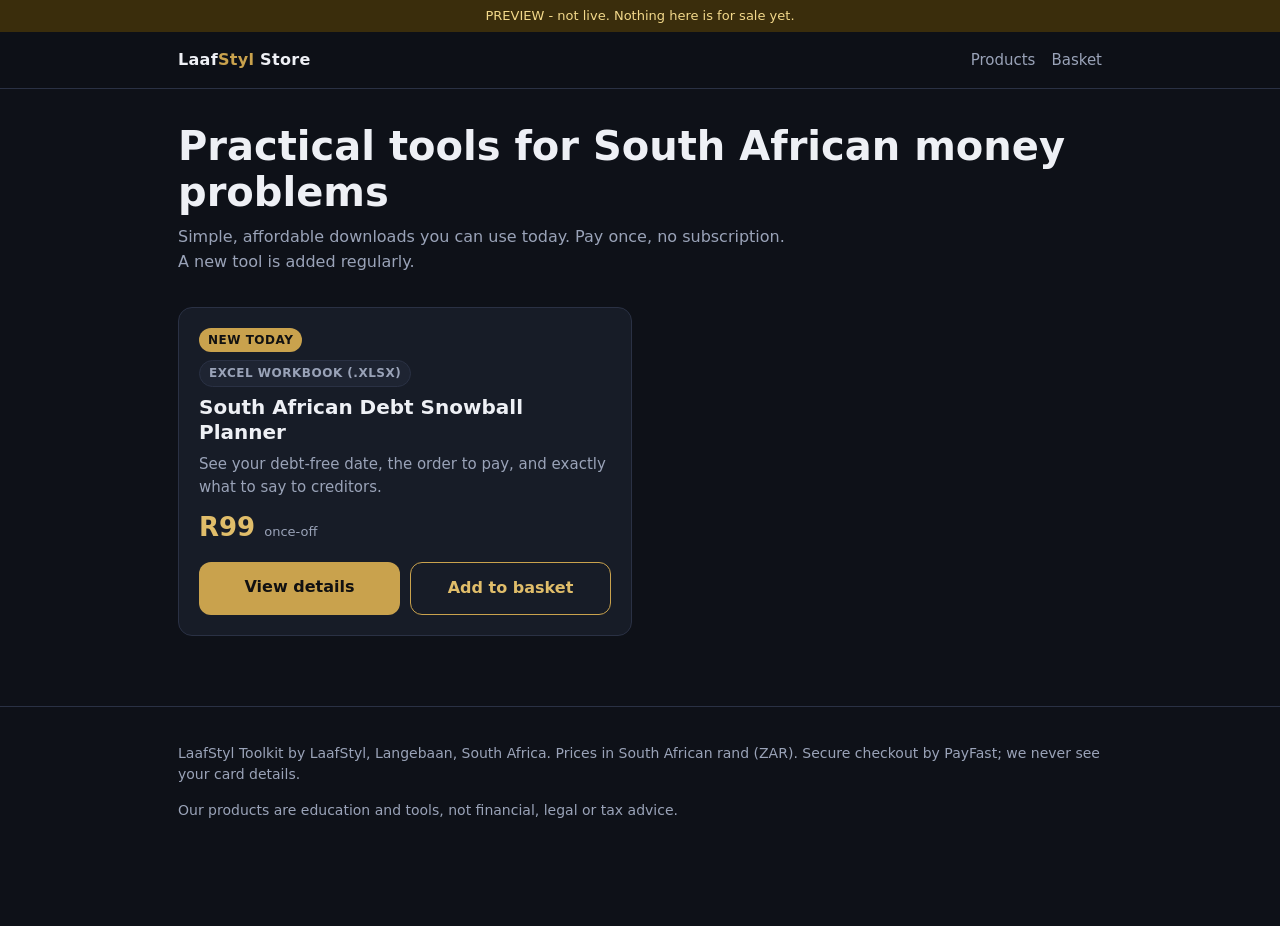
<file: index.html>
<!doctype html>
<html lang="en"><head><meta charset="utf-8">
<meta name="viewport" content="width=device-width,initial-scale=1">
<title>LaafStyl Toolkit - practical tools for South African money problems</title>
<meta name="description" content="Affordable South African money tools: debt planners, letter templates and calculators. Pay once, download instantly.">
<meta name="robots" content="noindex,nofollow">
<meta name="theme-color" content="#0e1118">
<link rel="stylesheet" href="assets/style.css">
</head><body>
<div class="preview-banner">PREVIEW - not live. Nothing here is for sale yet.</div>
<header class="top"><div class="wrap">
<a class="brand" href="index.html">Laaf<span>Styl</span> Store</a>
<nav><a href="index.html" data-keepv>Products</a><a href="cart.html" data-keepv>Basket<span class="badge-count" data-basket-count style="display:none">0</span></a></nav>
</div></header>
<main class="wrap">
<section class="hero"><h1>Practical tools for South African money problems</h1>
<p>Simple, affordable downloads you can use today. Pay once, no subscription. A new tool is added regularly.</p></section>
<div class="grid">
<article class="card">
<span class="tag">New today</span><span class="tag fmt">Excel workbook (.xlsx)</span>
<h2><a href="p/debt-snowball-planner.html" data-keepv>South African Debt Snowball Planner</a></h2>
<p>See your debt-free date, the order to pay, and exactly what to say to creditors.</p>
<div class="price">R99 <small>once-off</small></div>
<div class="row"><a class="btn" href="p/debt-snowball-planner.html" data-keepv>View details</a><a class="btn ghost" href="#" data-add="debt-snowball-planner">Add to basket</a></div>
</article>
</div></main>
<footer><div class="wrap">
<p>LaafStyl Toolkit by LaafStyl, Langebaan, South Africa. Prices in South African rand (ZAR). Secure checkout by PayFast; we never see your card details.</p>
<p>Our products are education and tools, not financial, legal or tax advice.</p>
</div></footer>
<script src="assets/store.js"></script>
</body></html>
</file>
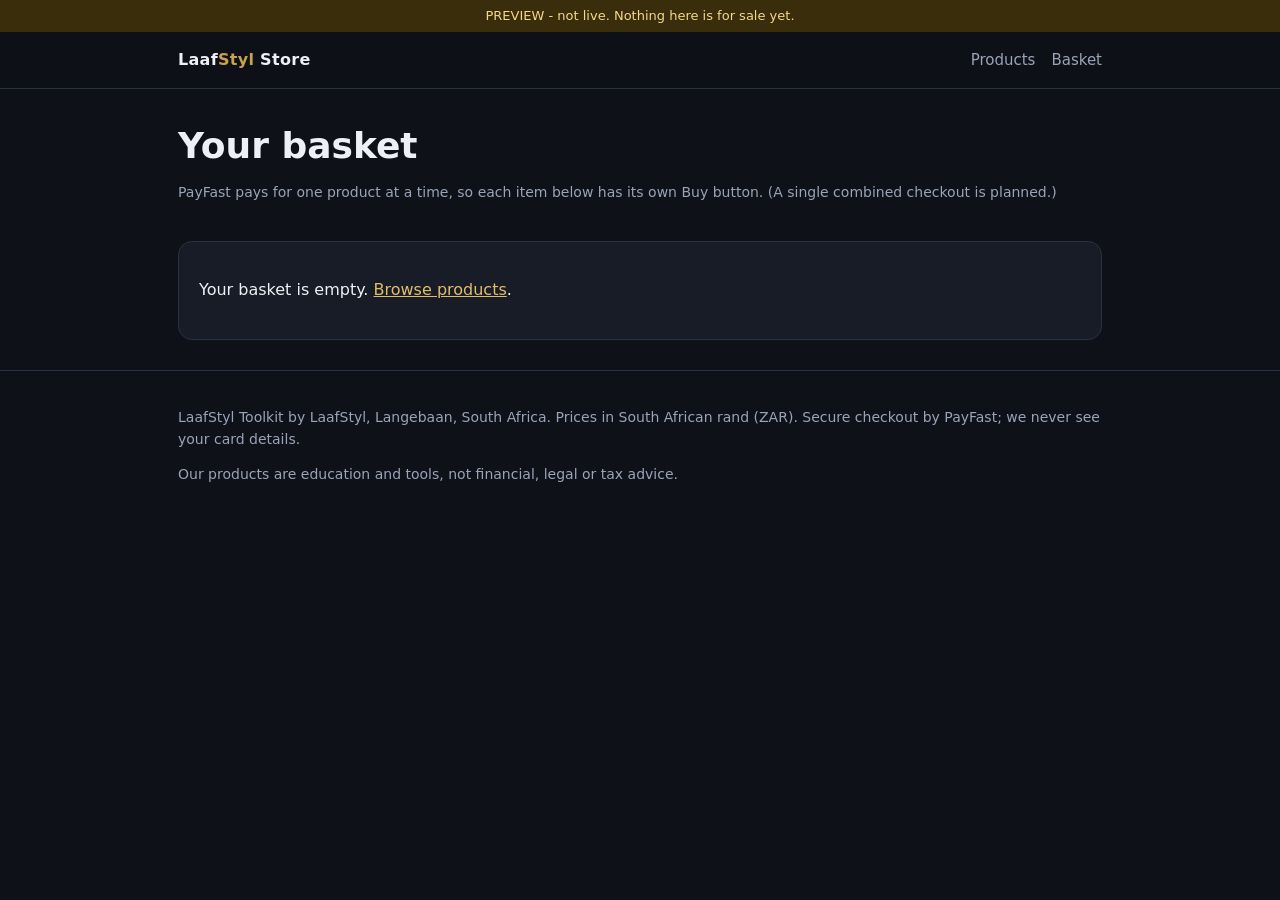
<file: cart.html>
<!doctype html>
<html lang="en"><head><meta charset="utf-8">
<meta name="viewport" content="width=device-width,initial-scale=1">
<title>Basket | LaafStyl Toolkit</title>
<meta name="description" content="Your basket">
<meta name="robots" content="noindex,nofollow">
<meta name="theme-color" content="#0e1118">
<link rel="stylesheet" href="assets/style.css">
</head><body>
<div class="preview-banner">PREVIEW - not live. Nothing here is for sale yet.</div>
<header class="top"><div class="wrap">
<a class="brand" href="index.html">Laaf<span>Styl</span> Store</a>
<nav><a href="index.html" data-keepv>Products</a><a href="cart.html" data-keepv>Basket<span class="badge-count" data-basket-count style="display:none">0</span></a></nav>
</div></header>
<main class="wrap"><div class="pagehero"><h1>Your basket</h1>
<p class="note">PayFast pays for one product at a time, so each item below has its own Buy button. (A single combined checkout is planned.)</p></div>
<section class="blk"><div id="cart"><p>Loading...</p></div></section></main>
<script>
document.addEventListener('DOMContentLoaded', function () {
  Promise.all([fetch('catalog.json').then(r => r.json()), LaafStore.links()]).then(function (res) {
    var cat = res[0], L = res[1], b = LaafStore.basket().filter(s => cat[s]), el = document.getElementById('cart');
    if (!b.length) { el.innerHTML = '<p>Your basket is empty. <a href="index.html">Browse products</a>.</p>'; return; }
    var total = 0, rows = b.map(function (s) {
      total += cat[s].price; var url = L[s] ? LaafStore.pick(L[s]) : '';
      return '<tr><td><a href="p/' + s + '.html">' + cat[s].name + '</a><br><button class="remove" data-rm="' + s + '">Remove</button></td><td class="r">R' + cat[s].price.toFixed(0) + '</td><td class="r"><a class="btn" href="' + url + '">Buy</a></td></tr>';
    }).join('');
    el.innerHTML = '<table class="basket"><tr><th>Product</th><th class="r">Price</th><th class="r"></th></tr>' + rows + '<tr><td><b>Total if you buy all</b></td><td class="r"><b>R' + total.toFixed(0) + '</b></td><td></td></tr></table>';
    el.querySelectorAll('[data-rm]').forEach(function (x) { x.onclick = function () { LaafStore.remove(x.dataset.rm); location.reload(); }; });
  });
});
</script>
<footer><div class="wrap">
<p>LaafStyl Toolkit by LaafStyl, Langebaan, South Africa. Prices in South African rand (ZAR). Secure checkout by PayFast; we never see your card details.</p>
<p>Our products are education and tools, not financial, legal or tax advice.</p>
</div></footer>
<script src="assets/store.js"></script>
</body></html>
</file>
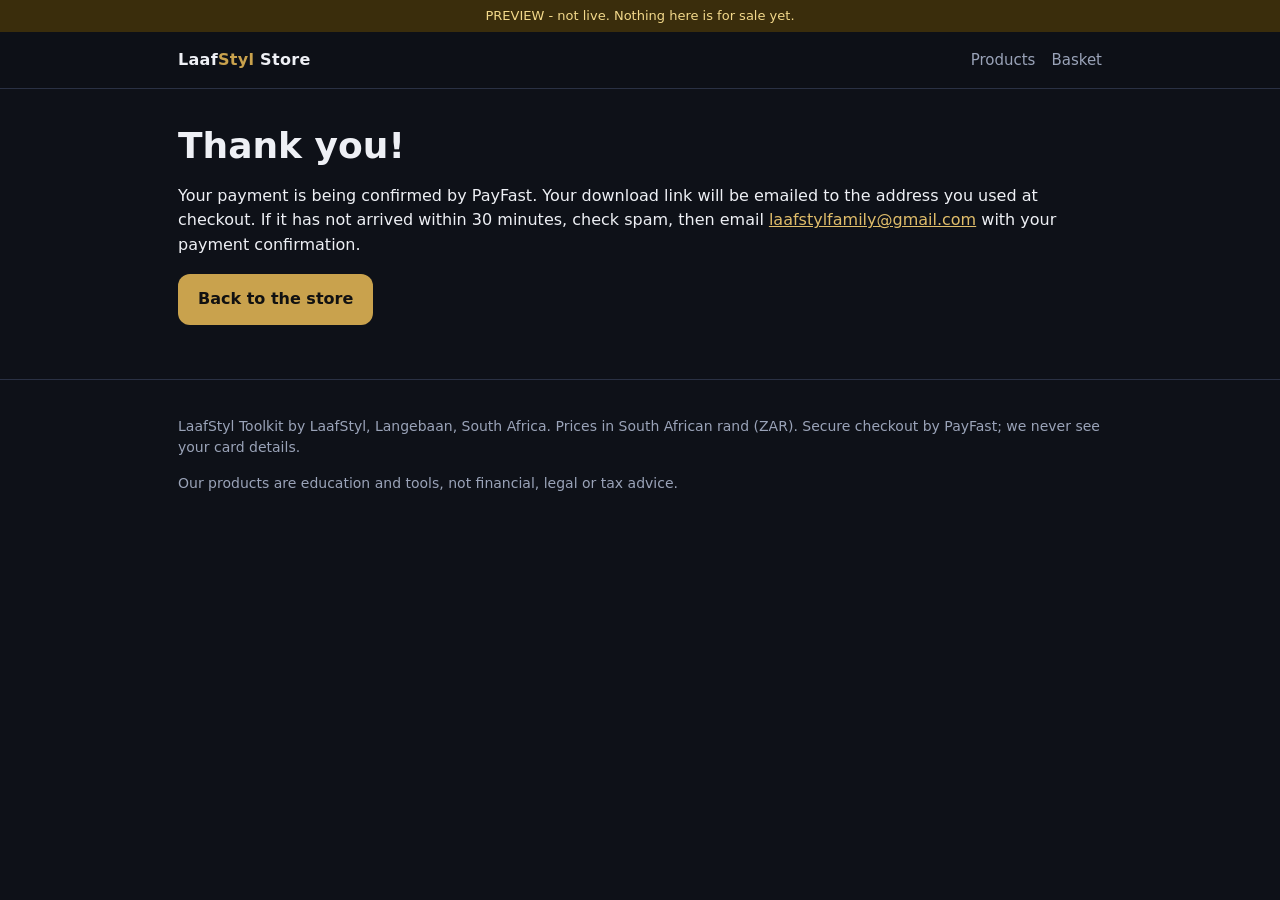
<file: thanks.html>
<!doctype html>
<html lang="en"><head><meta charset="utf-8">
<meta name="viewport" content="width=device-width,initial-scale=1">
<title>Thank you | LaafStyl Toolkit</title>
<meta name="description" content="Thank you for your purchase">
<meta name="robots" content="noindex,nofollow">
<meta name="theme-color" content="#0e1118">
<link rel="stylesheet" href="assets/style.css">
</head><body>
<div class="preview-banner">PREVIEW - not live. Nothing here is for sale yet.</div>
<header class="top"><div class="wrap">
<a class="brand" href="index.html">Laaf<span>Styl</span> Store</a>
<nav><a href="index.html" data-keepv>Products</a><a href="cart.html" data-keepv>Basket<span class="badge-count" data-basket-count style="display:none">0</span></a></nav>
</div></header>
<main class="wrap"><div class="pagehero"><h1>Thank you!</h1>
<p>Your payment is being confirmed by PayFast. Your download link will be emailed to the address you used at checkout. If it has not arrived within 30 minutes, check spam, then email <a href="mailto:laafstylfamily@gmail.com">laafstylfamily@gmail.com</a> with your payment confirmation.</p>
<p><a class="btn" href="index.html">Back to the store</a></p></div></main>
<footer><div class="wrap">
<p>LaafStyl Toolkit by LaafStyl, Langebaan, South Africa. Prices in South African rand (ZAR). Secure checkout by PayFast; we never see your card details.</p>
<p>Our products are education and tools, not financial, legal or tax advice.</p>
</div></footer>
<script src="assets/store.js"></script>
</body></html>
</file>
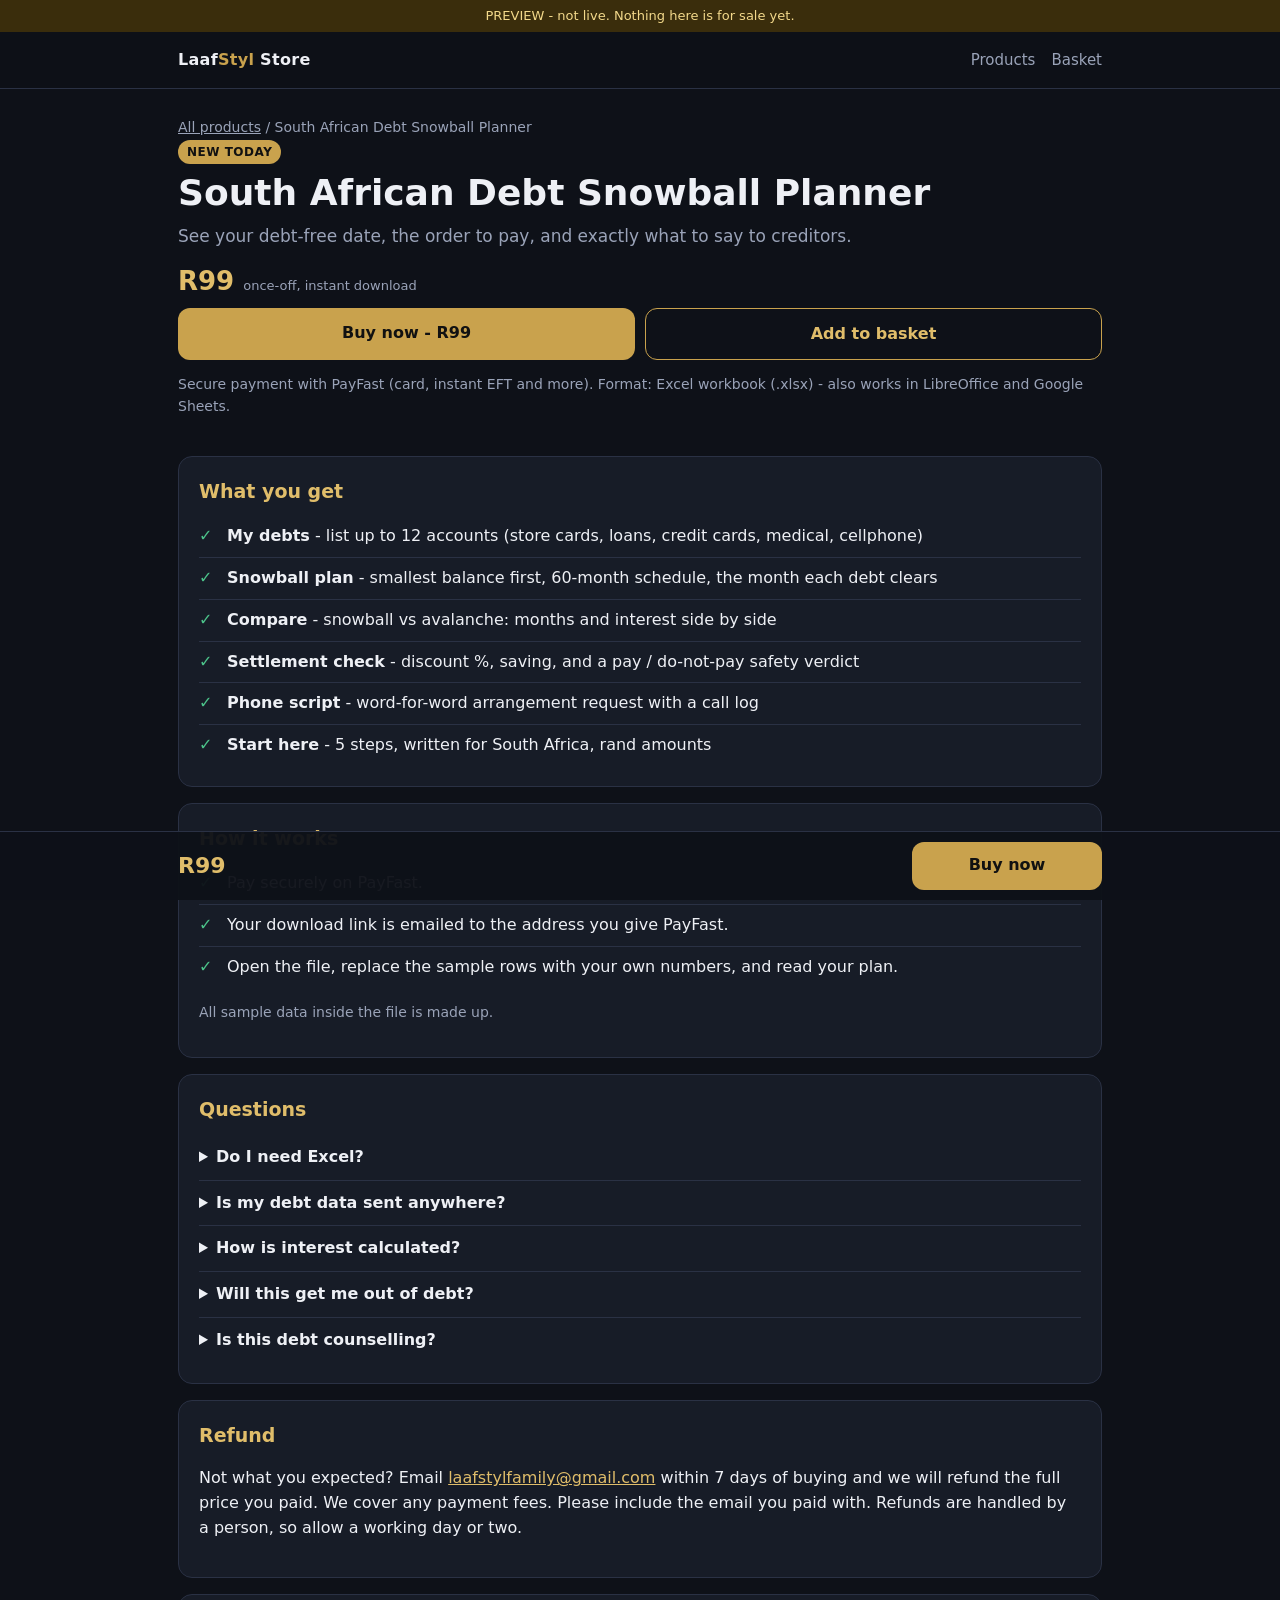
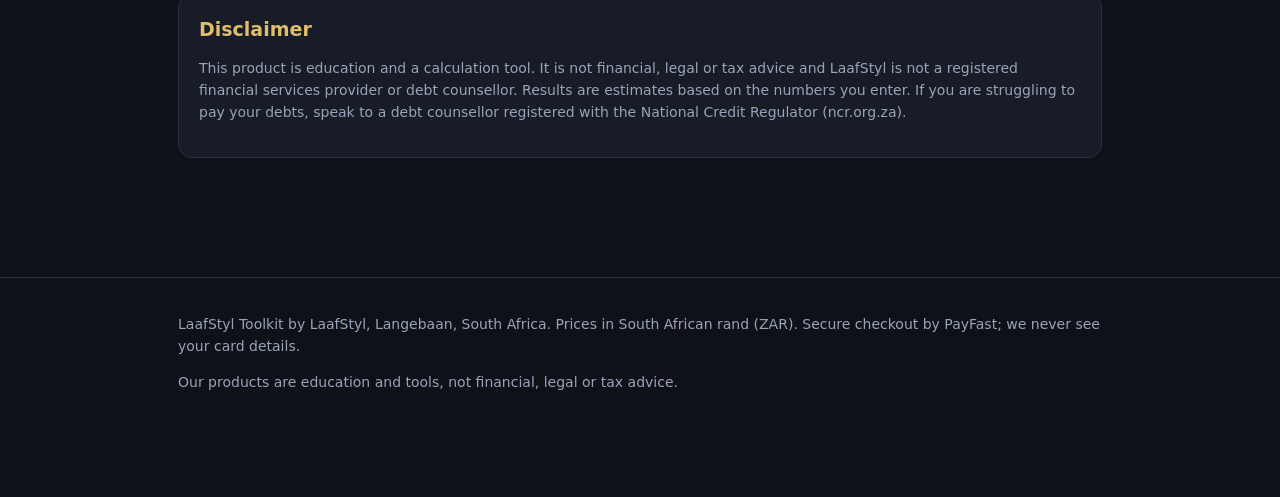
<file: p/debt-snowball-planner.html>
<!doctype html>
<html lang="en"><head><meta charset="utf-8">
<meta name="viewport" content="width=device-width,initial-scale=1">
<title>South African Debt Snowball Planner - R99 | LaafStyl Toolkit</title>
<meta name="description" content="Excel debt planner with live formulas: snowball vs avalanche, settlement check and phone script.">
<meta name="robots" content="noindex,nofollow">
<meta name="theme-color" content="#0e1118">
<link rel="stylesheet" href="../assets/style.css">
</head><body>
<div class="preview-banner">PREVIEW - not live. Nothing here is for sale yet.</div>
<header class="top"><div class="wrap">
<a class="brand" href="../index.html">Laaf<span>Styl</span> Store</a>
<nav><a href="../index.html" data-keepv>Products</a><a href="../cart.html" data-keepv>Basket<span class="badge-count" data-basket-count style="display:none">0</span></a></nav>
</div></header>
<main class="wrap">
<div class="pagehero"><div class="crumbs"><a href="../index.html" data-keepv>All products</a> / South African Debt Snowball Planner</div>
<span class="tag">New today</span> <h1>South African Debt Snowball Planner</h1><p class="note" style="font-size:17px;margin:0 0 12px">See your debt-free date, the order to pay, and exactly what to say to creditors.</p>
<div class="price">R99 <small>once-off, instant download</small></div>
<div class="row"><a class="btn" href="#" data-buy="debt-snowball-planner" aria-disabled="true">Buy now - R99</a><a class="btn ghost" href="#" data-add="debt-snowball-planner">Add to basket</a></div>
<p class="note">Secure payment with PayFast (card, instant EFT and more). Format: Excel workbook (.xlsx) - also works in LibreOffice and Google Sheets.</p></div>
<section class="blk"><h2>What you get</h2><ul class="tick">
<li><b>My debts</b> - list up to 12 accounts (store cards, loans, credit cards, medical, cellphone)</li>
<li><b>Snowball plan</b> - smallest balance first, 60-month schedule, the month each debt clears</li>
<li><b>Compare</b> - snowball vs avalanche: months and interest side by side</li>
<li><b>Settlement check</b> - discount %, saving, and a pay / do-not-pay safety verdict</li>
<li><b>Phone script</b> - word-for-word arrangement request with a call log</li>
<li><b>Start here</b> - 5 steps, written for South Africa, rand amounts</li>
</ul></section>
<section class="blk"><h2>How it works</h2><ul class="tick">
<li>Pay securely on PayFast.</li><li>Your download link is emailed to the address you give PayFast.</li><li>Open the file, replace the sample rows with your own numbers, and read your plan.</li></ul>
<p class="note">All sample data inside the file is made up.</p></section>
<section class="blk"><h2>Questions</h2>
<details><summary>Do I need Excel?</summary><p>No. It also opens in Google Sheets (free) and LibreOffice. A phone with the Excel or Sheets app works.</p></details>
<details><summary>Is my debt data sent anywhere?</summary><p>No. It is a file on your device. We never see your numbers.</p></details>
<details><summary>How is interest calculated?</summary><p>Annual rate divided by 12, on the opening balance each month. Your creditor may add service fees or insurance, so use it as a plan and update the balances from your statements.</p></details>
<details><summary>Will this get me out of debt?</summary><p>It shows you the order and the dates for the money you put in. It does not pay or negotiate anything for you.</p></details>
<details><summary>Is this debt counselling?</summary><p>No. It is an education and calculation tool, not financial, legal or tax advice. Debt review is done by an NCR-registered debt counsellor.</p></details></section>
<section class="blk"><h2>Refund</h2>
<p>Not what you expected? Email <a href="mailto:laafstylfamily@gmail.com">laafstylfamily@gmail.com</a> within 7 days of buying and we will refund the full price you paid. We cover any payment fees. Please include the email you paid with. Refunds are handled by a person, so allow a working day or two.</p></section>
<section class="blk disc"><h2>Disclaimer</h2>
<p class="note">This product is education and a calculation tool. It is not financial, legal or tax advice and LaafStyl is not a registered financial services provider or debt counsellor. Results are estimates based on the numbers you enter. If you are struggling to pay your debts, speak to a debt counsellor registered with the National Credit Regulator (ncr.org.za).</p></section>
</main>
<div class="buybar"><div class="wrap"><span class="price">R99</span><a class="btn" href="#" data-buy="debt-snowball-planner" aria-disabled="true">Buy now</a></div></div>
<footer><div class="wrap">
<p>LaafStyl Toolkit by LaafStyl, Langebaan, South Africa. Prices in South African rand (ZAR). Secure checkout by PayFast; we never see your card details.</p>
<p>Our products are education and tools, not financial, legal or tax advice.</p>
</div></footer>
<script src="../assets/store.js"></script>
</body></html>
</file>
<file: assets/style.css>
/* LaafStyl Digital Store - dark UI, gold accent, mobile first */
:root{--bg:#0e1118;--card:#171c27;--card2:#1e2432;--line:#2a3144;--text:#eef0f5;--mute:#9aa3b8;--gold:#c9a24d;--gold2:#e0bd6a;--ok:#4cc38a;--bad:#e5645b;--r:14px}
*{box-sizing:border-box}
html{-webkit-text-size-adjust:100%}
body{margin:0;background:var(--bg);color:var(--text);font:16px/1.55 system-ui,-apple-system,"Segoe UI",Roboto,Arial,sans-serif}
a{color:var(--gold2)}
img{max-width:100%;height:auto}
.wrap{max-width:960px;margin:0 auto;padding:0 18px}
header.top{position:sticky;top:0;z-index:5;background:rgba(14,17,24,.92);backdrop-filter:blur(8px);border-bottom:1px solid var(--line)}
header.top .wrap{display:flex;align-items:center;justify-content:space-between;height:56px}
.brand{font-weight:800;letter-spacing:.3px;color:var(--text);text-decoration:none}
.brand span{color:var(--gold)}
nav a{color:var(--mute);text-decoration:none;margin-left:16px;font-size:15px}
nav a:hover{color:var(--gold2)}
.badge-count{background:var(--gold);color:#111;border-radius:99px;padding:0 7px;font-size:12px;font-weight:700;margin-left:4px}
.hero{padding:34px 0 10px}
.hero h1{font-size:clamp(26px,6vw,40px);line-height:1.15;margin:0 0 10px}
.hero p{color:var(--mute);margin:0;max-width:620px}
.grid{display:grid;grid-template-columns:1fr;gap:16px;padding:22px 0 40px}
@media(min-width:640px){.grid{grid-template-columns:1fr 1fr}}
.card{position:relative;background:var(--card);border:1px solid var(--line);border-radius:var(--r);padding:20px;display:flex;flex-direction:column;gap:8px}
.card h2{margin:0;font-size:20px;line-height:1.25}
.card h2 a{color:var(--text);text-decoration:none}
.card p{margin:0;color:var(--mute);font-size:15px}
.price{font-size:26px;font-weight:800;color:var(--gold2)}
.price small{font-size:13px;color:var(--mute);font-weight:500}
.tag{display:inline-block;align-self:flex-start;font-size:12px;font-weight:700;letter-spacing:.5px;text-transform:uppercase;padding:3px 9px;border-radius:99px;background:var(--gold);color:#111}
.tag.fmt{background:var(--card2);color:var(--mute);border:1px solid var(--line)}
.btn{display:inline-block;text-align:center;border:0;border-radius:12px;padding:13px 20px;font-weight:700;font-size:16px;cursor:pointer;text-decoration:none;background:var(--gold);color:#111;min-height:48px}
.btn:hover{background:var(--gold2)}
.btn.ghost{background:transparent;border:1px solid var(--gold);color:var(--gold2)}
.btn[aria-disabled=true]{opacity:.5;pointer-events:none}
.row{display:flex;gap:10px;flex-wrap:wrap;margin-top:6px}
.row .btn{flex:1 1 150px}
.pagehero{padding:28px 0 8px}
.pagehero h1{font-size:clamp(24px,6vw,36px);line-height:1.18;margin:8px 0}
.crumbs{font-size:14px;color:var(--mute)}
.crumbs a{color:var(--mute)}
section.blk{background:var(--card);border:1px solid var(--line);border-radius:var(--r);padding:20px;margin:16px 0}
section.blk h2{margin:0 0 10px;font-size:19px;color:var(--gold2)}
ul.tick{list-style:none;margin:0;padding:0}
ul.tick li{padding:8px 0 8px 28px;position:relative;border-bottom:1px solid var(--line)}
ul.tick li:last-child{border:0}
ul.tick li:before{content:"\2713";position:absolute;left:0;color:var(--ok);font-weight:800}
details{border-bottom:1px solid var(--line);padding:10px 0}
details:last-child{border:0}
summary{cursor:pointer;font-weight:600}
details p{margin:8px 0 0;color:var(--mute)}
.note{font-size:14px;color:var(--mute)}
.disc{border-color:#4a3b1a;background:#1d1a12}
.buybar{position:sticky;bottom:0;background:rgba(14,17,24,.96);border-top:1px solid var(--line);padding:10px 0;margin-top:20px}
.buybar .wrap{display:flex;align-items:center;gap:12px}
.buybar .price{font-size:22px;margin-right:auto}
.buybar .btn{flex:0 1 190px;padding:11px 14px}
table.basket{width:100%;border-collapse:collapse}
table.basket td,table.basket th{padding:12px 6px;border-bottom:1px solid var(--line);text-align:left;vertical-align:middle}
table.basket td.r,table.basket th.r{text-align:right}
.remove{background:none;border:0;color:var(--bad);cursor:pointer;font-size:14px}
footer{border-top:1px solid var(--line);margin-top:30px;padding:22px 0 90px;color:var(--mute);font-size:14px}
.preview-banner{background:#3a2d0c;color:#f3d98b;text-align:center;font-size:13px;padding:6px 10px}
</file>
